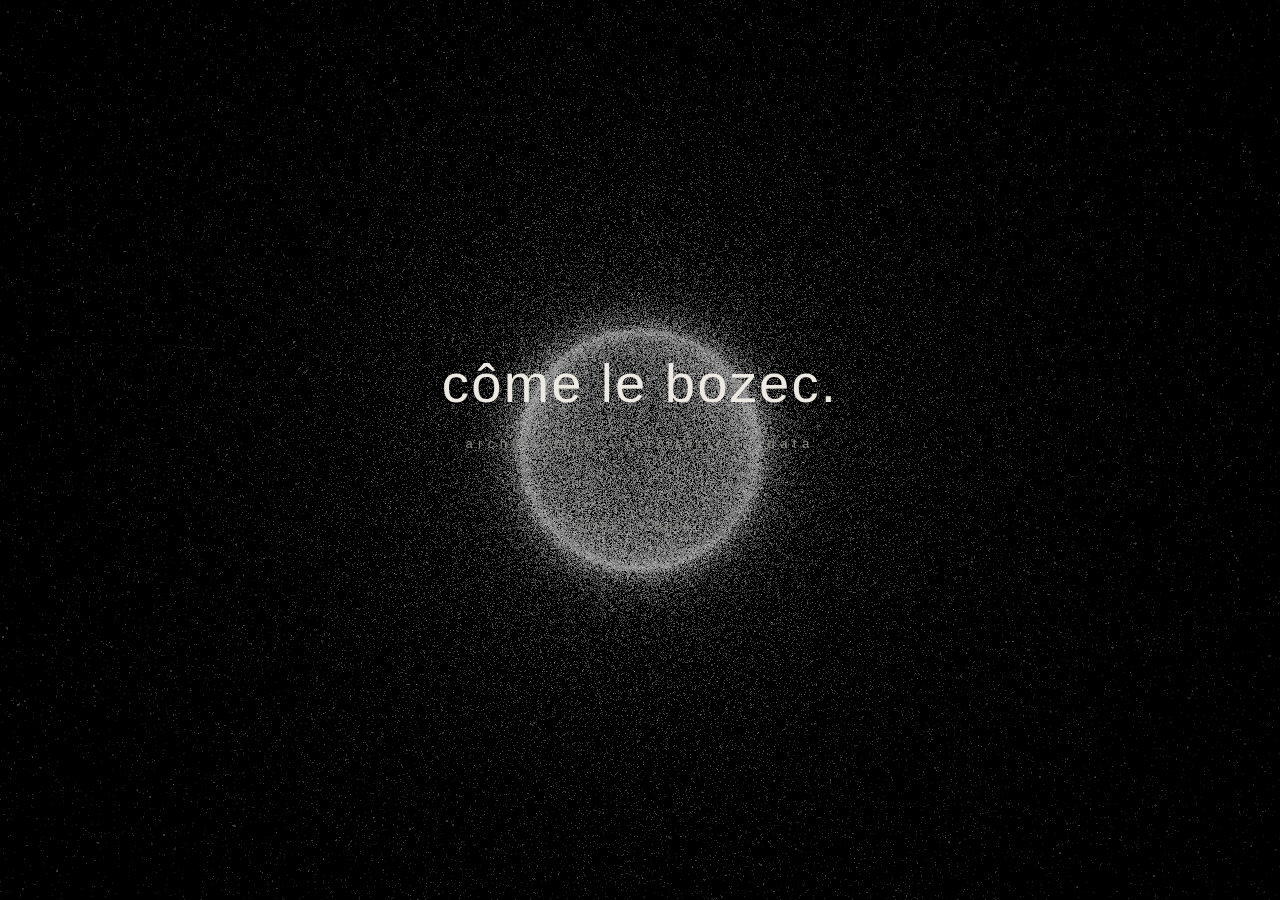
<file: index.html>
<!DOCTYPE html>
<html lang="en">
<head>
<meta charset="UTF-8">
<meta name="viewport" content="width=device-width, initial-scale=1.0">
<title>côme le bozec. — portfolio</title>
<meta name="description" content="côme le bozec — architecture portfolio. student at UCLouvain LOCI, Brussels.">
<link rel="icon" href="favicon.svg" type="image/svg+xml">
<meta property="og:type" content="website">
<meta property="og:title" content="côme le bozec. — portfolio">
<meta property="og:description" content="architecture · territories · data — portfolio of côme le bozec.">
<meta property="og:url" content="https://comelebozec.com/">
<meta property="og:image" content="https://comelebozec.com/partage.png">
<meta property="og:locale" content="en_GB">
<meta name="theme-color" content="#050505">
<script>
/* Avant le premier paint : js / entrée mémorisée pour la session / retour interne / ?seuil rejoue l'entrée.
   Le gestionnaire d'entrée est posé ici : le seuil est actif avant l'arrivée de three.js. */
(function(){
  var d = document.documentElement; d.classList.add('js');
  /* theme-color : barres sombres sur le seuil (Android Chrome, Safari iOS 15-18), claires une fois entré */
  function clair(){ var m = document.querySelector('meta[name="theme-color"]'); if (m) m.content = '#e6e7e8'; }
  try {
    if (location.search.indexOf('seuil') > -1) { sessionStorage.removeItem('entre'); }
    else if (sessionStorage.getItem('entre') === '1' || (document.referrer && document.referrer.indexOf(location.origin) === 0)) {
      d.classList.add('entered', 'direct', 'libre'); clair();
    }
    if (sessionStorage.getItem('tactile') === '1') d.classList.add('tactile');
  } catch (e) {}
  function tactile(e){ if (e.pointerType === 'touch') { d.classList.add('tactile'); try { sessionStorage.setItem('tactile', '1'); } catch (err) {} removeEventListener('pointerdown', tactile, true); } }
  addEventListener('pointerdown', tactile, { capture:true, passive:true });
  window.entrer = function(){
    if (d.classList.contains('entered')) return;
    d.classList.add('entered');
    try { sessionStorage.setItem('entre', '1'); } catch (e) {}
    dispatchEvent(new CustomEvent('entree'));
    setTimeout(clair, matchMedia('(prefers-reduced-motion:reduce)').matches ? 0 : 1200);
    setTimeout(function(){ d.classList.add('libre'); var s = document.getElementById('seuil'); if (s) { s.hidden = true; s.inert = true; } }, 1500);
  };
})();
</script>
<link rel="stylesheet" href="assets/css/site.css?v=portfolio-20260923-r4">
</head>
<body class="home">

<canvas id="galaxie" aria-hidden="true"></canvas>

<div id="seuil">
  <p class="nom-seuil">côme le bozec.</p>
  <div class="sous">architecture · territories · data</div>
  <div class="entrer" role="button" tabindex="0" aria-label="Enter the portfolio">click to enter</div>
</div>
<script>
(function(){
  var s = document.getElementById('seuil'), b = s.querySelector('.entrer');
  if (matchMedia('(hover:none)').matches) b.textContent = 'tap to enter';
  s.addEventListener('click', window.entrer);
  b.addEventListener('keydown', function(e){ if (e.key === 'Enter' || e.key === ' ') { e.preventDefault(); window.entrer(); } });
})();
</script>

<div id="page" tabindex="-1">
  <header class="entete">
    <div class="entete-inner">
      <div class="identite">
        <div class="rangee">
          <a class="lien blanc" href="./">côme le bozec.</a>
          <div class="espace cache-petit">&nbsp;</div>
        </div>
        <div class="rangee">
          <div class="espace">&nbsp;</div>
          <div class="cellule blanc">architecture</div>
          <div class="espace visible-petit">&nbsp;</div>
        </div>
        <div class="rangee">
          <a class="lien blanc" href="mailto:lebozeccome@gmail.com">lebozeccome@gmail.com</a>
          <div class="espace cache-petit">&nbsp;</div>
        </div>
      </div>
      <nav aria-label="Navigation">
        <div class="rangee">
          <div class="espace">&nbsp;</div>
          <a class="lien gris" href="projects.html">project list</a>
          <div class="espace visible-petit">&nbsp;</div>
        </div>
        <div class="rangee">
          <a class="lien gris" href="about.html">about</a>
          <div class="espace cache-petit">&nbsp;</div>
        </div>
      </nav>
    </div>
  </header>

  <h1 class="sr">côme le bozec. — architecture portfolio</h1>
  <section class="grille" id="grille" aria-label="projects"></section>
  <noscript><p class="cellule blanc">the projects need JavaScript, or can be browsed from the <a href="projects.html">project list</a>.</p></noscript>

  <section class="lightbox" id="lightbox" role="dialog" aria-modal="true" aria-label="project" aria-hidden="true">
    <div class="lightbox-inner">
      <div class="lb-barre">
        <div class="lb-titre"></div>
        <div class="lb-info"><button type="button" aria-controls="lb-panneau">information</button></div>
        <div class="lb-legende" aria-hidden="true"></div>
        <div class="lb-espace" aria-hidden="true"></div>
        <div class="lb-fermer"><button type="button" aria-label="close project">côme le bozec.</button></div>
      </div>
      <div class="diapo"></div>
      <button class="prec" type="button" aria-label="previous plate"></button>
      <button class="suiv" type="button" aria-label="next plate"></button>
      <div class="lb-panneau" id="lb-panneau" aria-hidden="true">
        <button class="lb-panneau-fermer-mobile" type="button">close</button>
        <div class="lb-panneau-inner">
          <div class="lb-panneau-tete">
            <div class="lb-panneau-libelle">project</div>
            <button class="lb-panneau-actions" type="button">close</button>
          </div>
          <div class="lb-panneau-corps">
            <dl class="lb-meta"></dl>
            <div class="lb-contenu">
              <div class="lb-description"></div>
              <div class="lb-photographie"></div>
            </div>
          </div>
        </div>
      </div>
      <p class="sr lb-annonce" aria-live="polite"></p>
    </div>
  </section>
</div>

<script src="projets/projets.js?v=poetry-title-20261008-r1"></script>
<script src="assets/js/site.js?v=portfolio-20260923-r4"></script>
<script>
/* three.js et la nébuleuse ne sont chargés qu'au premier passage */
if (!document.documentElement.classList.contains('direct')) {
  var s = document.createElement('script'); s.src = 'three.min.js';
  s.onload = function(){
    if (document.documentElement.classList.contains('entered')) { var c = document.getElementById('galaxie'); if (c) c.remove(); return; }
    var g = document.createElement('script'); g.src = 'assets/js/galaxie.js'; document.body.appendChild(g);
  };
  document.body.appendChild(s);
}
</script>
</body>
</html>
</file>
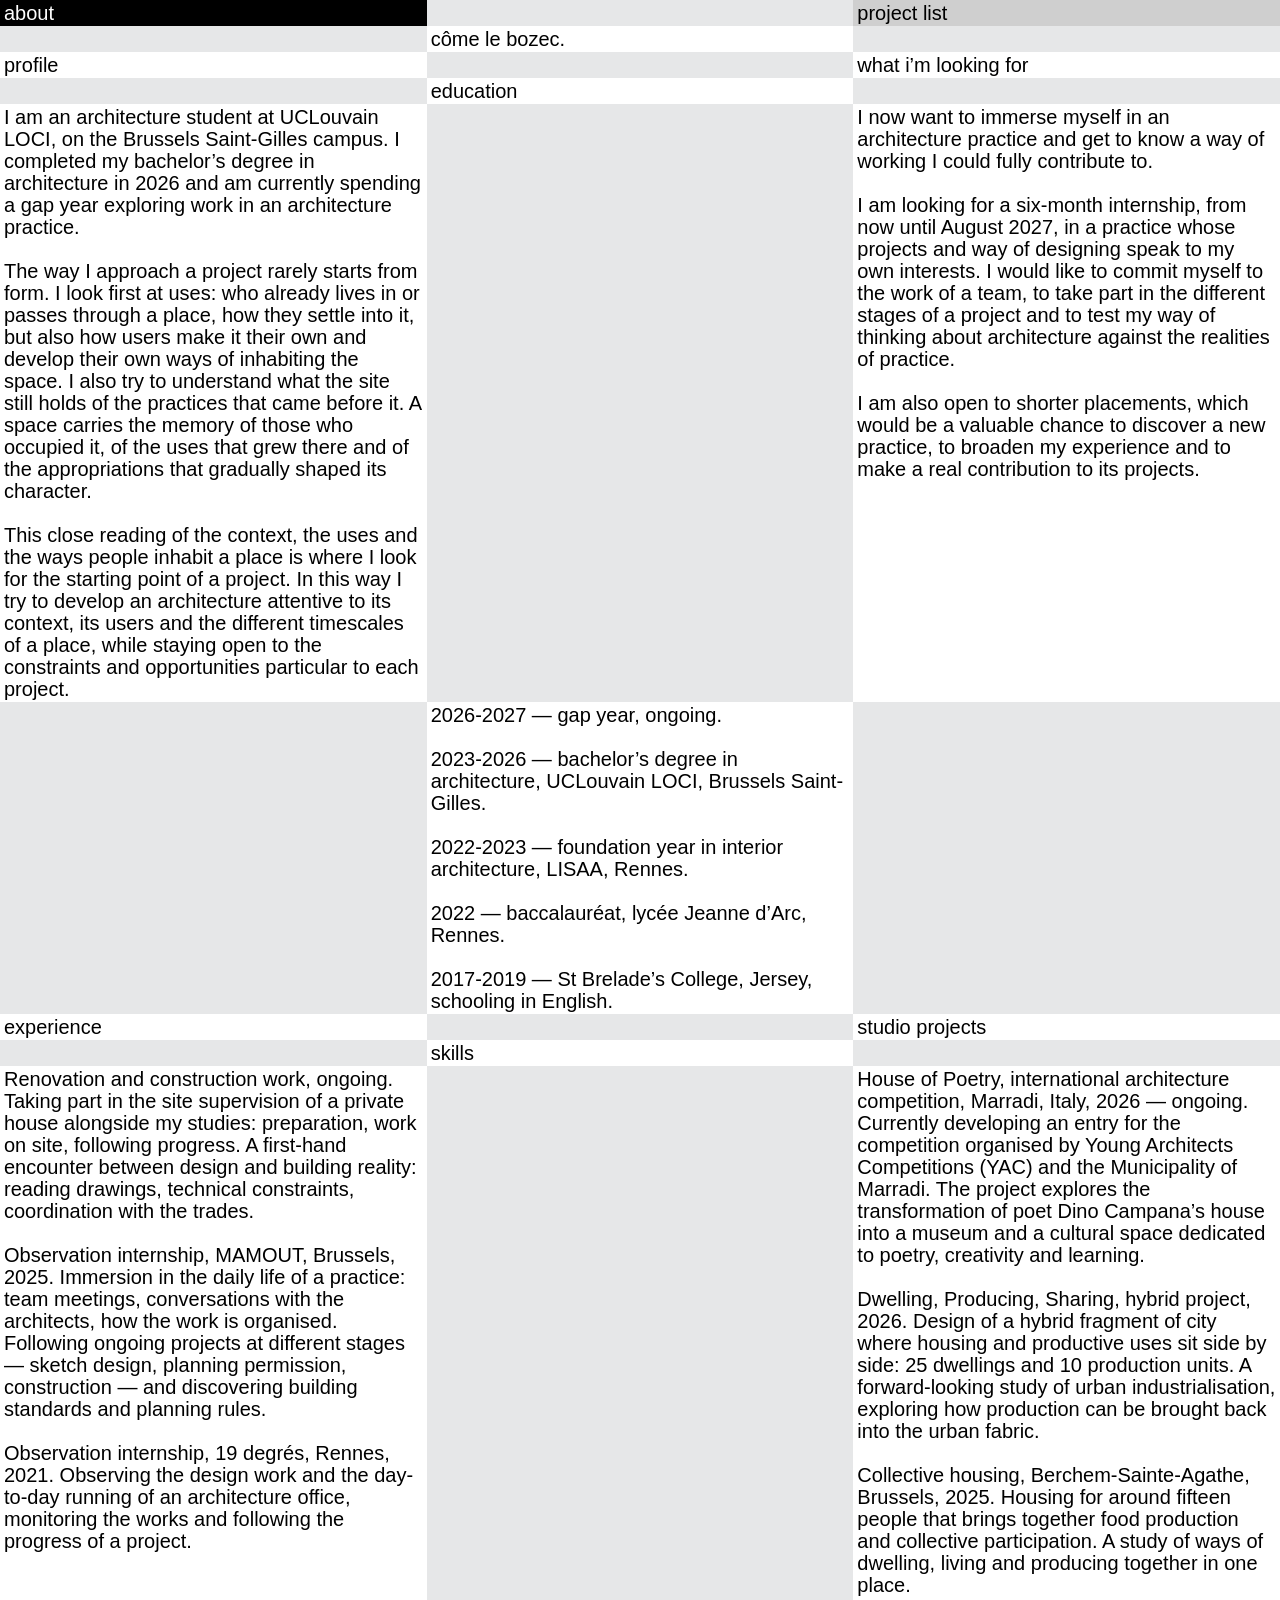
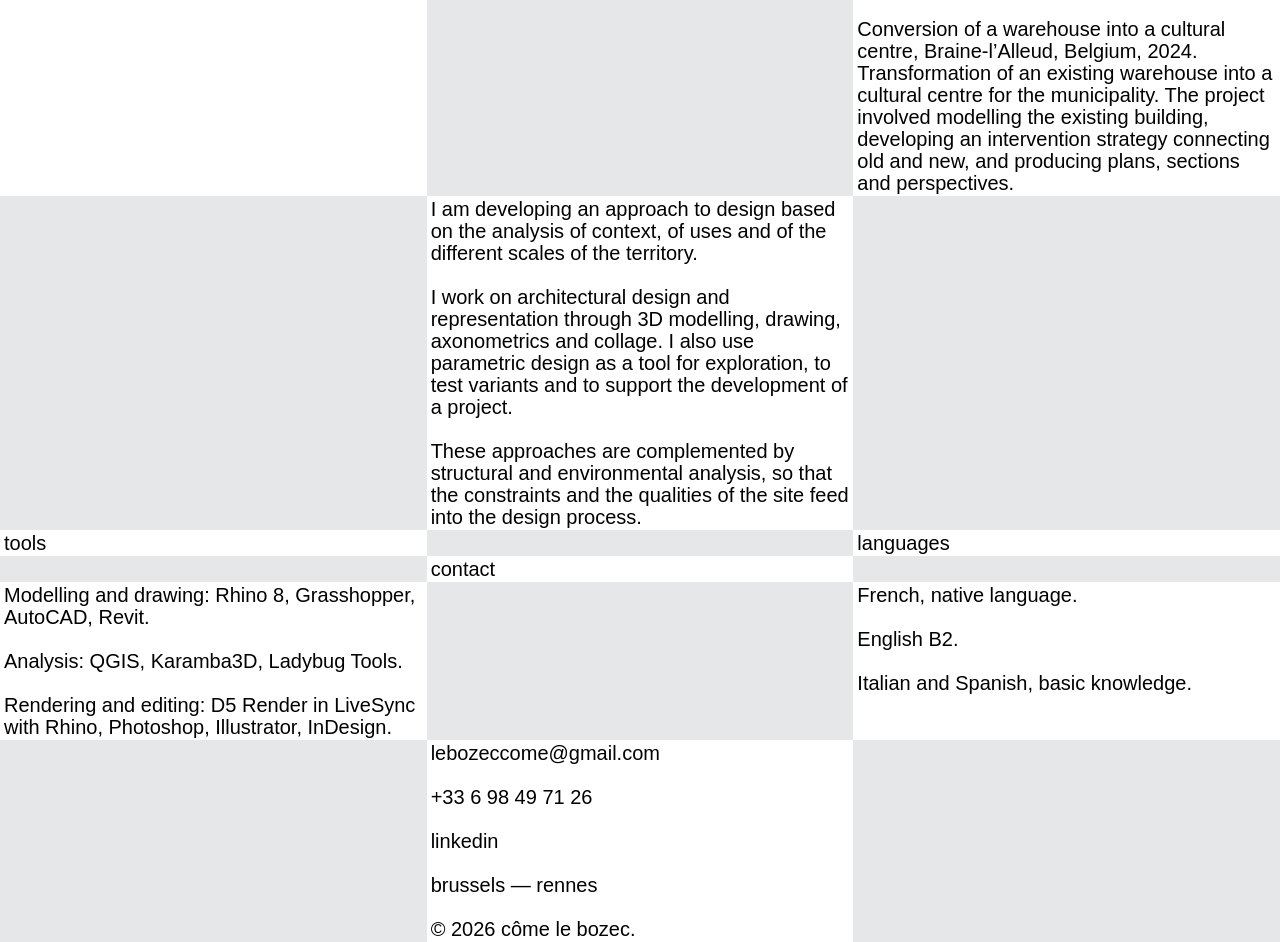
<file: a-propos.html>
<!DOCTYPE html>
<html lang="en">
<head>
<meta charset="UTF-8">
<meta name="viewport" content="width=device-width, initial-scale=1.0">
<title>about — côme le bozec.</title>
<link rel="canonical" href="https://comelebozec.com/about.html">
<meta name="robots" content="noindex">
<meta http-equiv="refresh" content="0; url=about.html">
<script>location.replace('about.html' + location.hash);</script>
</head>
<body style="background:#e6e7e8;font:20px/22px 'Helvetica Neue',Helvetica,Arial,sans-serif;margin:0;padding:2px 4px">
<p>This page has moved to <a href="about.html">about.html</a>.</p>
</body>
</html>
</file>
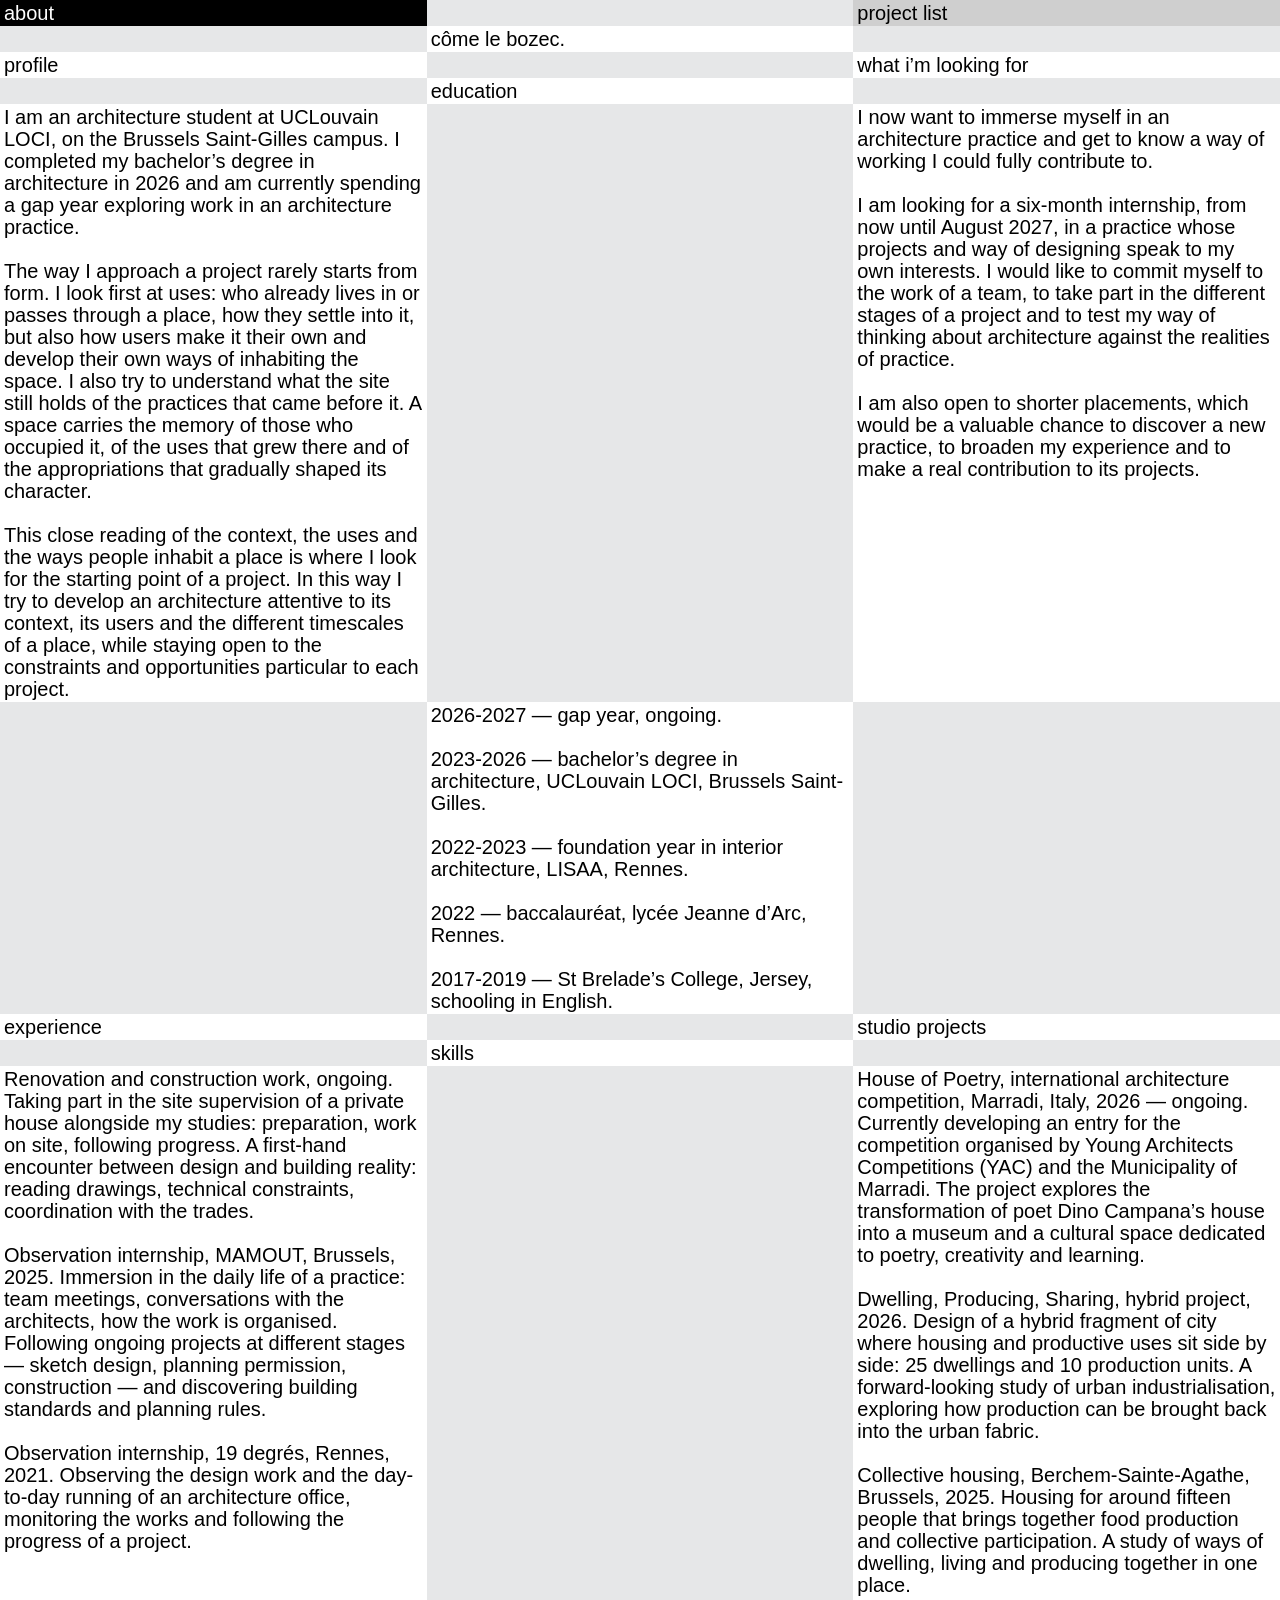
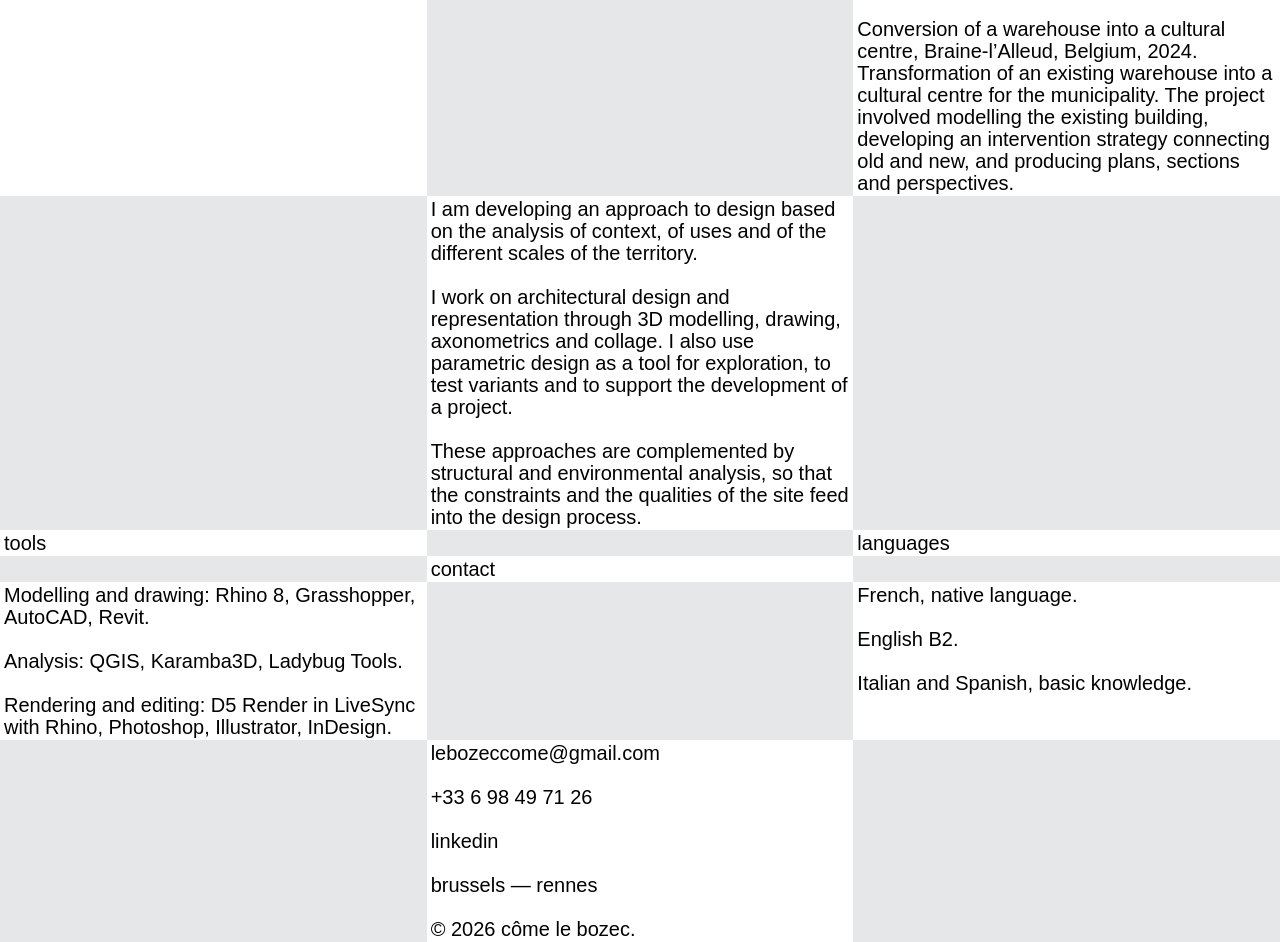
<file: about.html>
<!DOCTYPE html>
<html lang="en">
<head>
<meta charset="UTF-8">
<meta name="viewport" content="width=device-width, initial-scale=1.0">
<meta name="theme-color" content="#e6e7e8">
<title>about — côme le bozec.</title>
<meta name="description" content="about — côme le bozec, architecture student at UCLouvain LOCI: internship sought, education, experience, projects, skills and contact.">
<link rel="icon" href="favicon.svg" type="image/svg+xml">
<script>
(function(){
  var d = document.documentElement; d.classList.add('js', 'entered', 'direct', 'libre');
  try { sessionStorage.setItem('entre', '1'); if (sessionStorage.getItem('tactile') === '1') d.classList.add('tactile'); } catch (e) {}
  function tactile(e){ if (e.pointerType === 'touch') { d.classList.add('tactile'); try { sessionStorage.setItem('tactile', '1'); } catch (err) {} removeEventListener('pointerdown', tactile, true); } }
  addEventListener('pointerdown', tactile, { capture:true, passive:true });
})();
</script>
<link rel="stylesheet" href="assets/css/site.css?v=portfolio-20260923-r4">
</head>
<body class="page-normale page-apropos">

<div id="page" tabindex="-1">
  <header class="entete">
    <div class="entete-inner">
      <nav aria-label="Navigation">
        <div class="rangee3">
          <a class="lien gris actif" href="about.html" aria-current="page">about</a>
          <div class="espace">&nbsp;</div>
          <a class="lien gris" href="projects.html">project list</a>
        </div>
        <div class="rangee3">
          <div class="espace">&nbsp;</div>
          <a class="lien blanc" href="./">côme le bozec.</a>
          <div class="espace">&nbsp;</div>
        </div>
      </nav>
    </div>
  </header>

  <h1 class="sr">about</h1>
  <section class="page">
    <div class="page-rangee">
      <div class="page-titre blanc titre-cache-petit">profile</div>
      <div class="page-espace titre-cache-petit">&nbsp;</div>
      <div class="page-titre blanc titre-cache-petit">what i’m looking for</div>
    </div>
    <div class="page-rangee">
      <div class="page-espace titre-cache-petit">&nbsp;</div>
      <div class="page-titre blanc titre-cache-petit">education</div>
      <div class="page-espace titre-cache-petit">&nbsp;</div>
    </div>
    <div class="page-rangee">
      <div class="blanc">
        <div class="page-titre-petit-espace"></div>
        <div class="page-titre-petit">profile</div>
        <div class="page-titre-petit-espace"></div>
        <div class="page-contenu">
          <p>I am an architecture student at UCLouvain LOCI, on the Brussels Saint-Gilles campus. I completed my bachelor’s degree in architecture in 2026 and am currently spending a gap year exploring work in an architecture practice.</p>
          <p>The way I approach a project rarely starts from form. I look first at uses: who already lives in or passes through a place, how they settle into it, but also how users make it their own and develop their own ways of inhabiting the space. I also try to understand what the site still holds of the practices that came before it. A space carries the memory of those who occupied it, of the uses that grew there and of the appropriations that gradually shaped its character.</p>
          <p>This close reading of the context, the uses and the ways people inhabit a place is where I look for the starting point of a project. In this way I try to develop an architecture attentive to its context, its users and the different timescales of a place, while staying open to the constraints and opportunities particular to each project.</p>
        </div>
      </div>
      <div class="page-espace titre-cache-petit">&nbsp;</div>
      <div class="blanc">
        <div class="page-titre-petit-espace"></div>
        <div class="page-titre-petit">what i’m looking for</div>
        <div class="page-titre-petit-espace"></div>
        <div class="page-contenu">
          <p>I now want to immerse myself in an architecture practice and get to know a way of working I could fully contribute to.</p>
          <p>I am looking for a six-month internship, from now until August 2027, in a practice whose projects and way of designing speak to my own interests. I would like to commit myself to the work of a team, to take part in the different stages of a project and to test my way of thinking about architecture against the realities of practice.</p>
          <p>I am also open to shorter placements, which would be a valuable chance to discover a new practice, to broaden my experience and to make a real contribution to its projects.</p>
        </div>
      </div>
    </div>
    <div class="page-rangee">
      <div class="page-espace titre-cache-petit">&nbsp;</div>
      <div class="blanc">
        <div class="page-titre-petit-espace"></div>
        <div class="page-titre-petit">education</div>
        <div class="page-titre-petit-espace"></div>
        <div class="page-contenu">
          <p>2026-2027 — gap year, ongoing.</p>
          <p>2023-2026 — bachelor’s degree in architecture, UCLouvain LOCI, Brussels Saint-Gilles.</p>
          <p>2022-2023 — foundation year in interior architecture, LISAA, Rennes.</p>
          <p>2022 — baccalauréat, lycée Jeanne d’Arc, Rennes.</p>
          <p>2017-2019 — St Brelade’s College, Jersey, schooling in English.</p>
        </div>
      </div>
      <div class="page-espace titre-cache-petit">&nbsp;</div>
    </div>
    <div class="page-rangee">
      <div class="page-titre blanc titre-cache-petit">experience</div>
      <div class="page-espace titre-cache-petit">&nbsp;</div>
      <div class="page-titre blanc titre-cache-petit">studio projects</div>
    </div>
    <div class="page-rangee">
      <div class="page-espace titre-cache-petit">&nbsp;</div>
      <div class="page-titre blanc titre-cache-petit">skills</div>
      <div class="page-espace titre-cache-petit">&nbsp;</div>
    </div>
    <div class="page-rangee">
      <div class="blanc">
        <div class="page-titre-petit-espace"></div>
        <div class="page-titre-petit">experience</div>
        <div class="page-titre-petit-espace"></div>
        <div class="page-contenu">
          <p>Renovation and construction work, ongoing. Taking part in the site supervision of a private house alongside my studies: preparation, work on site, following progress. A first-hand encounter between design and building reality: reading drawings, technical constraints, coordination with the trades.</p>
          <p>Observation internship, MAMOUT, Brussels, 2025. Immersion in the daily life of a practice: team meetings, conversations with the architects, how the work is organised. Following ongoing projects at different stages — sketch design, planning permission, construction — and discovering building standards and planning rules.</p>
          <p>Observation internship, 19 degrés, Rennes, 2021. Observing the design work and the day-to-day running of an architecture office, monitoring the works and following the progress of a project.</p>
        </div>
      </div>
      <div class="page-espace titre-cache-petit">&nbsp;</div>
      <div class="blanc">
        <div class="page-titre-petit-espace"></div>
        <div class="page-titre-petit">studio projects</div>
        <div class="page-titre-petit-espace"></div>
        <div class="page-contenu">
          <p>House of Poetry, international architecture competition, Marradi, Italy, 2026 — ongoing. Currently developing an entry for the competition organised by Young Architects Competitions (YAC) and the Municipality of Marradi. The project explores the transformation of poet Dino Campana’s house into a museum and a cultural space dedicated to poetry, creativity and learning.</p>
          <p>Dwelling, Producing, Sharing, hybrid project, 2026. Design of a hybrid fragment of city where housing and productive uses sit side by side: 25 dwellings and 10 production units. A forward-looking study of urban industrialisation, exploring how production can be brought back into the urban fabric.</p>
          <p>Collective housing, Berchem-Sainte-Agathe, Brussels, 2025. Housing for around fifteen people that brings together food production and collective participation. A study of ways of dwelling, living and producing together in one place.</p>
          <p>Conversion of a warehouse into a cultural centre, Braine-l’Alleud, Belgium, 2024. Transformation of an existing warehouse into a cultural centre for the municipality. The project involved modelling the existing building, developing an intervention strategy connecting old and new, and producing plans, sections and perspectives.</p>
        </div>
      </div>
    </div>
    <div class="page-rangee">
      <div class="page-espace titre-cache-petit">&nbsp;</div>
      <div class="blanc">
        <div class="page-titre-petit-espace"></div>
        <div class="page-titre-petit">skills</div>
        <div class="page-titre-petit-espace"></div>
        <div class="page-contenu">
          <p>I am developing an approach to design based on the analysis of context, of uses and of the different scales of the territory.</p>
          <p>I work on architectural design and representation through 3D modelling, drawing, axonometrics and collage. I also use parametric design as a tool for exploration, to test variants and to support the development of a project.</p>
          <p>These approaches are complemented by structural and environmental analysis, so that the constraints and the qualities of the site feed into the design process.</p>
        </div>
      </div>
      <div class="page-espace titre-cache-petit">&nbsp;</div>
    </div>
    <div class="page-rangee">
      <div class="page-titre blanc titre-cache-petit">tools</div>
      <div class="page-espace titre-cache-petit">&nbsp;</div>
      <div class="page-titre blanc titre-cache-petit">languages</div>
    </div>
    <div class="page-rangee">
      <div class="page-espace titre-cache-petit">&nbsp;</div>
      <div class="page-titre blanc titre-cache-petit">contact</div>
      <div class="page-espace titre-cache-petit">&nbsp;</div>
    </div>
    <div class="page-rangee">
      <div class="blanc">
        <div class="page-titre-petit-espace"></div>
        <div class="page-titre-petit">tools</div>
        <div class="page-titre-petit-espace"></div>
        <div class="page-contenu">
          <p>Modelling and drawing: Rhino 8, Grasshopper, AutoCAD, Revit.</p>
          <p>Analysis: QGIS, Karamba3D, Ladybug Tools.</p>
          <p>Rendering and editing: D5 Render in LiveSync with Rhino, Photoshop, Illustrator, InDesign.</p>
        </div>
      </div>
      <div class="page-espace titre-cache-petit">&nbsp;</div>
      <div class="blanc">
        <div class="page-titre-petit-espace"></div>
        <div class="page-titre-petit">languages</div>
        <div class="page-titre-petit-espace"></div>
        <div class="page-contenu">
          <p>French, native language.</p>
          <p>English B2.</p>
          <p>Italian and Spanish, basic knowledge.</p>
        </div>
      </div>
    </div>
    <div class="page-rangee">
      <div class="page-espace titre-cache-petit">&nbsp;</div>
      <div class="blanc" id="contact">
        <div class="page-titre-petit-espace"></div>
        <div class="page-titre-petit">contact</div>
        <div class="page-titre-petit-espace"></div>
        <div class="page-contenu">
          <p><a href="mailto:lebozeccome@gmail.com">lebozeccome@gmail.com</a></p>
          <p><a href="tel:+33698497126">+33&nbsp;6&nbsp;98&nbsp;49&nbsp;71&nbsp;26</a></p>
          <p><a href="https://www.linkedin.com/in/c%C3%B4me-le-bozec-104109254/">linkedin</a></p>
          <p>brussels — rennes</p>
          <p>© 2026 côme le bozec.</p>
        </div>
      </div>
      <div class="page-espace titre-cache-petit">&nbsp;</div>
    </div>
  </section>
</div>

<script src="assets/js/site.js?v=portfolio-20260923-r4"></script>
</body>
</html>
</file>
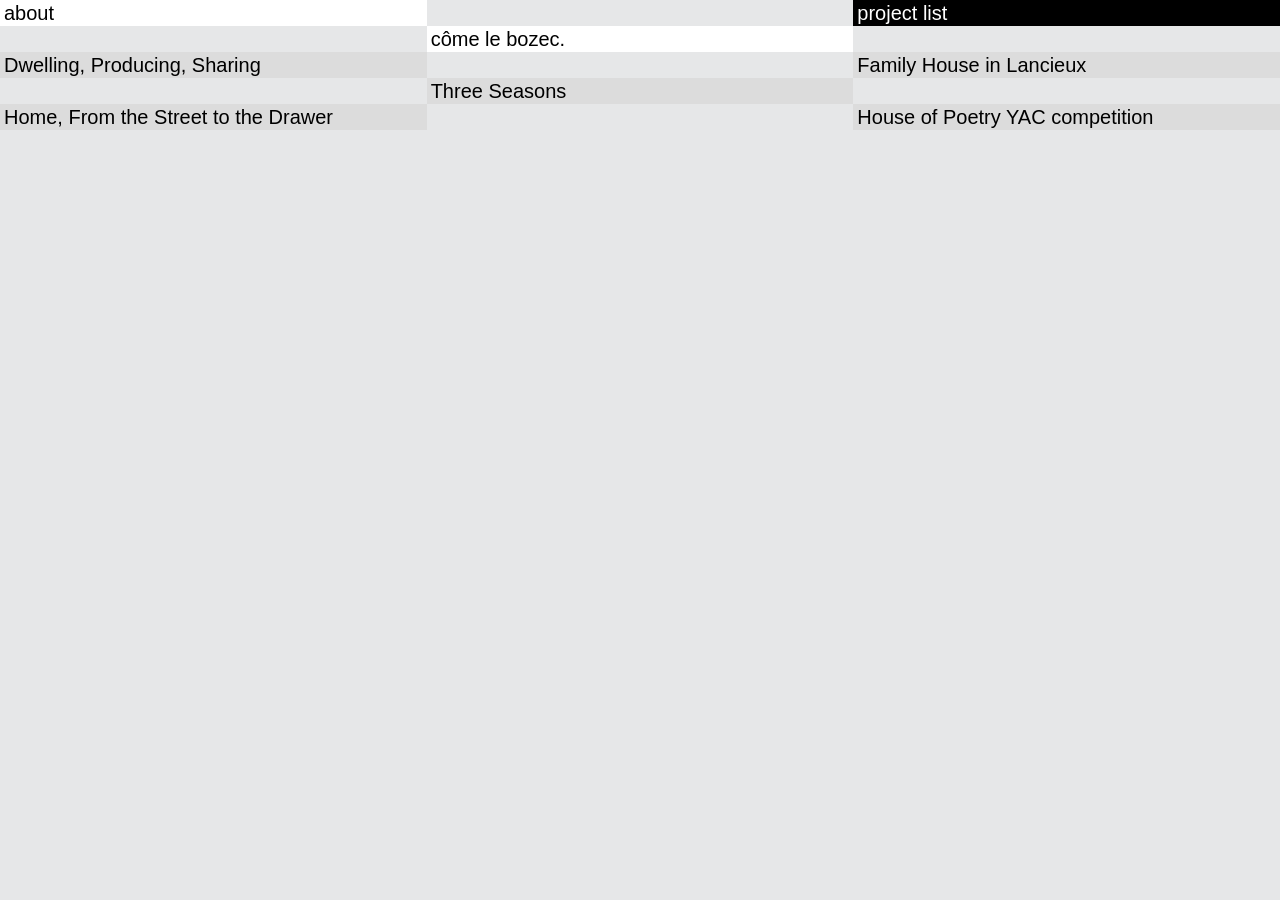
<file: projects.html>
<!DOCTYPE html>
<html lang="en">
<head>
<meta charset="UTF-8">
<meta name="viewport" content="width=device-width, initial-scale=1.0">
<meta name="theme-color" content="#e6e7e8">
<title>project list — côme le bozec.</title>
<meta name="description" content="project list — côme le bozec, architecture portfolio.">
<link rel="icon" href="favicon.svg" type="image/svg+xml">
<script>
(function(){
  var d = document.documentElement; d.classList.add('js', 'entered', 'direct', 'libre');
  try { sessionStorage.setItem('entre', '1'); if (sessionStorage.getItem('tactile') === '1') d.classList.add('tactile'); } catch (e) {}
  function tactile(e){ if (e.pointerType === 'touch') { d.classList.add('tactile'); try { sessionStorage.setItem('tactile', '1'); } catch (err) {} removeEventListener('pointerdown', tactile, true); } }
  addEventListener('pointerdown', tactile, { capture:true, passive:true });
})();
</script>
<link rel="stylesheet" href="assets/css/site.css?v=portfolio-20260923-r4">
</head>
<body class="page-normale page-liste">

<div id="page" tabindex="-1">
  <header class="entete">
    <div class="entete-inner">
      <nav aria-label="Navigation">
        <div class="rangee3">
          <a class="lien gris" href="about.html">about</a>
          <div class="espace">&nbsp;</div>
          <a class="lien gris actif" href="projects.html" aria-current="page">project list</a>
        </div>
        <div class="rangee3">
          <div class="espace">&nbsp;</div>
          <a class="lien blanc" href="./">côme le bozec.</a>
          <div class="espace">&nbsp;</div>
        </div>
      </nav>
    </div>
  </header>

  <h1 class="sr">project list</h1>
  <section class="liste" id="liste" aria-label="project list"></section>

  <section class="lightbox" id="lightbox" role="dialog" aria-modal="true" aria-label="project" aria-hidden="true">
    <div class="lightbox-inner">
      <div class="lb-barre">
        <div class="lb-titre"></div>
        <div class="lb-info"><button type="button" aria-controls="lb-panneau">information</button></div>
        <div class="lb-legende" aria-hidden="true"></div>
        <div class="lb-espace" aria-hidden="true"></div>
        <div class="lb-fermer"><button type="button" aria-label="close project">côme le bozec.</button></div>
      </div>
      <div class="diapo"></div>
      <button class="prec" type="button" aria-label="previous plate"></button>
      <button class="suiv" type="button" aria-label="next plate"></button>
      <div class="lb-panneau" id="lb-panneau" aria-hidden="true">
        <button class="lb-panneau-fermer-mobile" type="button">close</button>
        <div class="lb-panneau-inner">
          <div class="lb-panneau-tete">
            <div class="lb-panneau-libelle">project</div>
            <button class="lb-panneau-actions" type="button">close</button>
          </div>
          <div class="lb-panneau-corps">
            <dl class="lb-meta"></dl>
            <div class="lb-contenu">
              <div class="lb-description"></div>
              <div class="lb-photographie"></div>
            </div>
          </div>
        </div>
      </div>
      <p class="sr lb-annonce" aria-live="polite"></p>
    </div>
  </section>
</div>

<script src="projets/projets.js?v=poetry-title-20261008-r1"></script>
<script src="assets/js/site.js?v=portfolio-20260923-r4"></script>
</body>
</html>
</file>
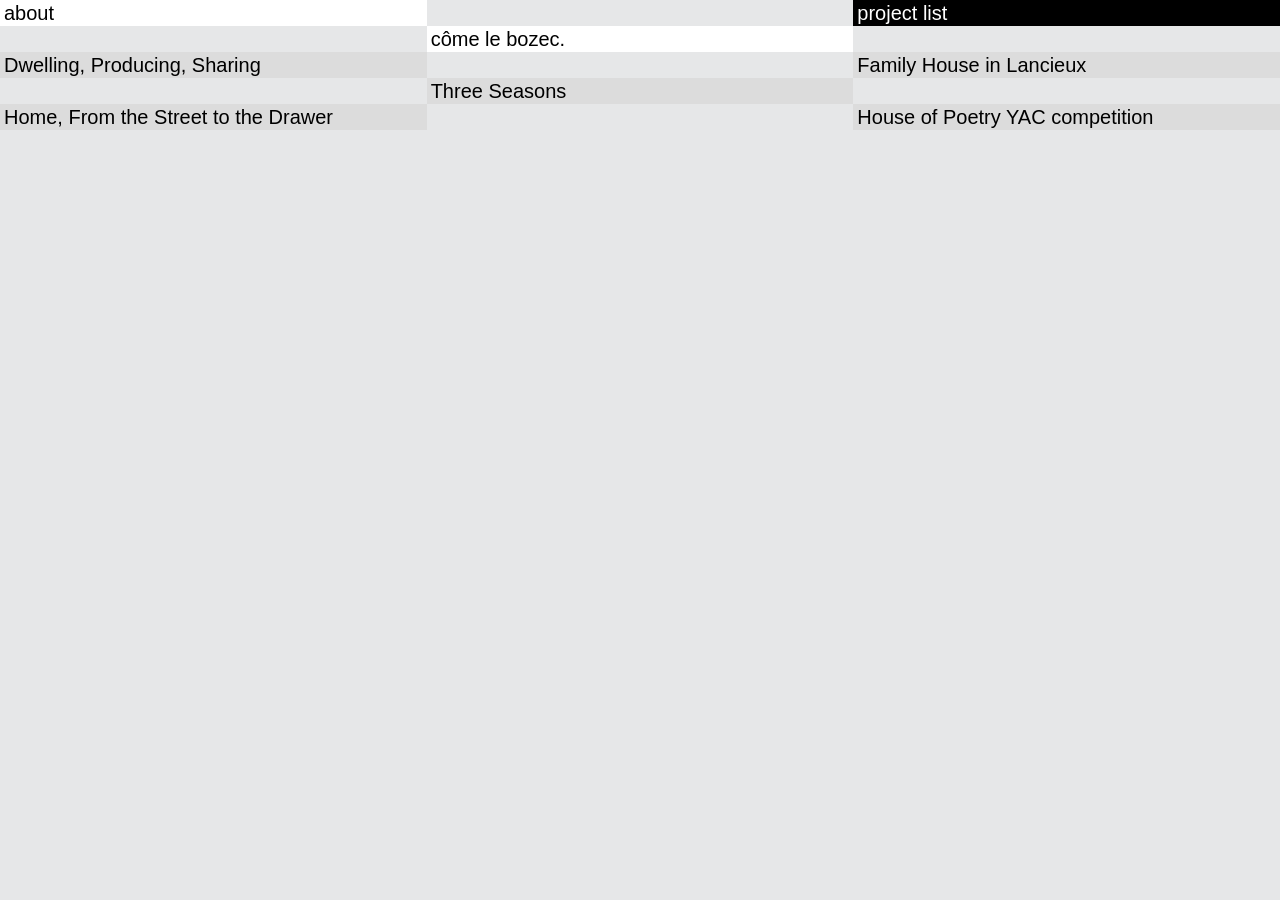
<file: projets.html>
<!DOCTYPE html>
<html lang="en">
<head>
<meta charset="UTF-8">
<meta name="viewport" content="width=device-width, initial-scale=1.0">
<title>project list — côme le bozec.</title>
<link rel="canonical" href="https://comelebozec.com/projects.html">
<meta name="robots" content="noindex">
<meta http-equiv="refresh" content="0; url=projects.html">
<script>location.replace('projects.html' + location.hash);</script>
</head>
<body style="background:#e6e7e8;font:20px/22px 'Helvetica Neue',Helvetica,Arial,sans-serif;margin:0;padding:2px 4px">
<p>This page has moved to <a href="projects.html">projects.html</a>.</p>
</body>
</html>
</file>
<file: assets/css/site.css>
/* comelebozec.com — architecture visuelle reprise du site de référence, cotes exactes :
   corps 20/22 px, cellule 2px 4px (rangée de 26 px), en-tête 130 px (5 rangées) sur l'accueil et 52 px ailleurs,
   grille d'accueil en deux colonnes 50/50 (image | titre 96/83 px révélé au survol), flou 30 px au repos,
   lightbox en trois cellules (titre | information | nom), liste en trois colonnes, page à trois colonnes.
   Points de rupture : 970 px et 680 px. Palette : fond #e6e7e8, cellule #fff, cellule grise #dcdcdc, actif #000. */

html{font-family:'Helvetica Neue',Helvetica,Arial,sans-serif;color:#000;background:#e6e7e8;-webkit-text-size-adjust:100%;box-sizing:border-box}
*,*::before,*::after{box-sizing:inherit;margin:0;padding:0}
body{background:#e6e7e8;font-size:20px;line-height:22px;font-weight:400;-webkit-font-smoothing:antialiased;text-rendering:optimizeLegibility}
h1,h2,h3,p{font-size:20px;line-height:22px;font-weight:400}
a{color:#000;text-decoration:none}
img{display:block;max-width:100%;height:auto}
button{font:inherit;color:inherit;background:none;border:0;cursor:pointer}
ul{list-style:none}
.sr{position:absolute;width:1px;height:1px;overflow:hidden;clip:rect(0 0 0 0);white-space:nowrap}
[id]{scroll-margin-top:52px}
a:focus-visible,button:focus-visible,[tabindex]:focus-visible{outline:2px solid #000;outline-offset:-2px}

/* ---- cellules ---- */
.cellule,.espace{display:block;width:100%;padding:2px 4px;min-height:26px}
.blanc{background:#fff}
.gris{background:#dcdcdc}
.lien{display:block;width:100%;padding:2px 4px;transition:background 250ms ease-in-out,color 250ms ease-in-out}
.lien:hover,.lien.actif{color:#fff;background:#000}

/* ==================================================================
   SEUIL — page de garde galaxie (identité conservée)
   ================================================================== */
html.js:not(.libre) body{overflow:hidden}
/* avant l'entrée, le document porte la couleur de la galaxie. D'après les retours d'expérience sur Safari iOS 26
   (1ar.io, nasedk.in, jahir.dev, forums Apple), la teinte des zones hors fenêtre (barre d'état en haut, barre d'adresse
   et indicateur d'accueil en bas) est prise sur la page — élément fixed collé au bord, sinon fond de body (ou de html
   selon les sources) — et theme-color n'y a plus d'effet observé ; les deux fonds sont posés par prudence.
   Le fond revient au clair en 1 200 ms, avec la galaxie. */
html.js:not(.entered),html.js:not(.entered) body{background:#050505}
html.js,html.js body{transition:background-color 1200ms ease}
#galaxie{position:fixed;inset:0;z-index:0;width:100%;height:100%;display:block;background:#050505}
html.direct #galaxie,html:not(.js) #galaxie{display:none}
#seuil{position:fixed;inset:0;z-index:3000;display:flex;flex-direction:column;align-items:center;justify-content:center;
  gap:1.1rem;cursor:pointer;text-align:center;padding:0 1.5rem;color:#ECE9E2;background:transparent;font-family:'Helvetica Neue',Helvetica,Arial,sans-serif}
#seuil .nom-seuil{font-size:clamp(2rem,5vw,3.4rem);letter-spacing:.04em;line-height:1.1;text-transform:lowercase}
#seuil .sous{font-size:13px;line-height:24px;letter-spacing:.42em;color:#8f8d86;text-transform:lowercase}
#seuil .entrer{margin-top:2.2rem;font-size:13px;line-height:24px;letter-spacing:.28em;color:#8f8d86;text-transform:lowercase;
  padding:.5em .8em;animation:pulse 2.6s ease-in-out infinite}
@keyframes pulse{0%,100%{opacity:.35}50%{opacity:.95}}
html.entered #seuil{pointer-events:none;opacity:0;transition:opacity 420ms ease-in-out}
html.direct #seuil,html:not(.js) #seuil,#seuil[hidden]{display:none}
html.entered #galaxie{opacity:0;transition:opacity 1200ms ease}
html.libre #galaxie{display:none} /* filet si three.js n'a pas chargé : un élément fixe à opacité 0 est encore échantillonné */

/* la page n'existe pas avant l'entrée ; elle apparaît en fondu, à 300 ms, en 600 ms */
#page{display:none;position:relative;z-index:1}
html.entered #page,html:not(.js) #page{display:block}
@keyframes apparait{from{opacity:0}to{opacity:1}}
html.entered:not(.direct) #page{animation:apparait 600ms ease-in-out 300ms both}

/* ==================================================================
   EN-TÊTE — 130 px (5 rangées de 26 px) sur l'accueil, 52 px (2 rangées) sur les autres pages
   ================================================================== */
.entete{position:relative;z-index:2000;height:130px}
.page-normale .entete{height:52px}
.entete-inner{position:fixed;top:0;left:0;right:0;z-index:2000;height:130px;overflow:hidden;transition:top .5s ease-in-out;will-change:top}
.page-normale .entete-inner{height:52px}
.home .entete.ferme .entete-inner{top:-80px}
.rangee{display:grid;grid-template-columns:1fr 1fr}
.rangee3{display:grid;grid-template-columns:1fr 1fr 1fr}
.rangee > *,.rangee3 > *{min-width:0;overflow-x:hidden}
.identite{display:none}
.home .identite{display:block}
/* sur la liste, les cellules grises de l'en-tête passent au blanc ; sur la page À propos, à #cfcfcf */
.page-liste .entete .gris{background:#fff}
.page-apropos .entete .gris{background:#cfcfcf}
.entete .lien.actif,.page-liste .entete .lien.actif,.page-apropos .entete .lien.actif{color:#fff;background:#000}

/* ==================================================================
   GRILLE D'ACCUEIL — une ligne = image (50 %) + titre (50 %), en quinconce
   ================================================================== */
.grille{position:relative}
.ligne{display:grid;grid-template-columns:1fr 1fr;cursor:pointer}
.ligne.droite .cellule-img{order:2}
.ligne.droite .cellule-titre{order:1}
.cellule-img{position:relative;min-width:0;overflow:hidden}
.cellule-img figure{position:relative}
.img-cadre{position:relative;width:100%;overflow:hidden;aspect-ratio:var(--ar,16/9);background:#e6e7e8}
.img-cadre img{position:absolute;top:0;left:0;width:100%;height:100%;object-fit:cover;opacity:0;transition:opacity 500ms ease-in-out}
.img-cadre img.ok{opacity:1}
/* dessins sans fond : le blanc de l'image prend la couleur du fond, seuls les traits restent (photos exclues).
   La fusion se fait avec le fond du conteneur le plus proche : .img-cadre et .vue portent donc le gris du site,
   car .diapo (z-index) et #page (z-index) isolent leurs descendants de l'arrière-plan de la page. */
img.dessin{mix-blend-mode:multiply}
.indicateur{position:absolute;top:50%;left:50%;width:16px;height:16px;margin:-8px 0 0 -8px;border:1px solid #000;border-radius:50%;
  border-right-color:transparent;animation:tourne 1s linear infinite;opacity:.4}
.img-cadre img.ok ~ .indicateur,.img-cadre img.ok + .indicateur{display:none}
@keyframes tourne{to{transform:rotate(360deg)}}
figcaption{position:relative;z-index:1;background:#fff}
.legende{padding:2px 4px}
.cellule-titre{display:flex;align-items:center;justify-content:center;min-width:0;padding:0 4px;text-align:center}
.titre-grand{width:100%;opacity:0;transition:opacity 250ms ease-in-out;will-change:opacity}
.titre-grand h1{font-size:96px;line-height:83px}
.titre-petit{position:absolute;top:50%;left:0;z-index:1;display:none;width:100%;padding:0 4px;text-align:center;transform:translateY(-50%)}
.titre-petit h1{font-size:42px;line-height:32px}

/* le flou est strictement un effet de pointeur fin : au repos l'image est floue à 30 px et agrandie à 110 % ;
   au survol de la LIGNE entière (image et colonne vide), elle se pose et le titre se matérialise dans la colonne vide */
@media (hover:hover) and (pointer:fine){
  html:not(.tactile) .grille .img-cadre img{top:-5%;left:-5%;width:110%;height:110%;filter:blur(30px);
    transition:filter 250ms ease-in-out,opacity 500ms ease-in-out;transform:translateZ(0);will-change:filter;backface-visibility:hidden}
  html:not(.tactile) .ligne:hover .img-cadre img{top:0;left:0;width:100%;height:100%;filter:blur(0)}
  html:not(.tactile) .ligne:hover .titre-grand,html:not(.tactile) .ligne:focus-within .titre-grand{opacity:1}
  html:not(.tactile) .ligne:focus-within .img-cadre img{top:0;left:0;width:100%;height:100%;filter:blur(0)}
}
.ligne:focus-visible{outline:2px solid #000;outline-offset:-2px}
/* projet en cours : la cellule reste floue, au survol comme au toucher, et ne s'ouvre pas */
.ligne.en-cours{cursor:default}
.grille .ligne.en-cours .img-cadre img,html:not(.tactile) .ligne.en-cours:hover .img-cadre img{top:-5%;left:-5%;width:110%;height:110%;filter:blur(30px)}
.liste-titre.en-cours{cursor:default}
.liste-titre.en-cours:hover{color:#000;background:#dcdcdc}

/* ==================================================================
   LIGHTBOX — plan superposé : barre de cellules (titre | information | nom = sortie), diaporama, panneau d'information
   ================================================================== */
.lightbox{--barre:52px;position:fixed;top:0;left:0;z-index:10000;display:none;width:100%;height:100%;overflow:clip;background:#e6e7e8;
  opacity:0;transition:opacity 350ms ease-in-out;will-change:opacity}
.lightbox.active{display:block}
.lightbox.visible{opacity:1}
html.lightbox-ouverte{overflow:hidden}
html.lightbox-ouverte body{overflow:hidden}
.lightbox-inner{position:relative;width:100%;height:100%}
.lb-barre{position:absolute;top:0;left:0;right:0;z-index:35;display:grid;grid-template-columns:1fr 1fr 1fr;grid-template-rows:26px auto;min-height:52px;pointer-events:none}
.lb-titre{grid-column:1;grid-row:1;background:#fff;overflow:hidden;text-overflow:ellipsis;white-space:nowrap;padding:2px 4px;pointer-events:auto}
.lb-legende{grid-column:1;grid-row:2;padding:2px 4px;white-space:normal;pointer-events:none}
.lb-legende:empty{display:none}
.lb-espace{display:none;pointer-events:none}
.lb-info{grid-column:2;grid-row:2;align-self:start;background:#dcdcdc;pointer-events:auto}
.lb-fermer{grid-column:3;grid-row:1;background:#fff;pointer-events:auto}
.lb-info button,.lb-fermer button{display:block;width:100%;padding:2px 4px;text-align:left;transition:background 250ms ease-in-out,color 250ms ease-in-out}
.lb-fermer button{white-space:nowrap;overflow:hidden;text-overflow:ellipsis}
.lb-info button:hover,.lb-fermer button:hover{color:#fff;background:#000}
.lb-info.cache{display:none}

.diapo{position:absolute;top:var(--barre);left:0;right:0;z-index:1;height:calc(100% - var(--barre));display:flex;overflow:hidden;scroll-behavior:auto;overscroll-behavior-x:none;
  scrollbar-width:none;-webkit-overflow-scrolling:touch}
.diapo::-webkit-scrollbar{display:none}
.vue{flex:0 0 100%;min-width:0;height:100%;display:flex;align-items:center;justify-content:center;position:relative;background:#e6e7e8}
.vue img{max-width:100%;max-height:100%;width:auto;height:auto;object-fit:contain;display:block}
.vue-composee{container-type:size}
.vue-analyse{flex-direction:column;gap:22px}
.echelle-couleurs{flex:none;width:320px;max-width:calc(100% - 40px);font-size:12px;line-height:16px;color:#4b4b4b}
.echelle-titre{display:flex;justify-content:space-between;gap:12px;margin-bottom:7px}
.echelle-titre span{white-space:nowrap}
.echelle-degrade{height:10px}
.echelle-graduations{position:relative;height:16px;margin-top:5px;font-variant-numeric:tabular-nums}
.echelle-graduations span{position:absolute;transform:translateX(-50%);white-space:nowrap}
.echelle-graduations span:first-child{transform:none}
.echelle-graduations span:last-child{transform:translateX(-100%)}
.planche-composee{display:flex;align-items:center;justify-content:center;gap:16px;width:100%;height:100%}
.vue-analyse .planche-composee{height:auto;flex:none}
.planche-composee figure{margin:0;flex:none;text-align:center}
.planche-composee img{width:100%;height:auto}
.planche-composee figcaption{margin-top:12px;font-size:12px;line-height:16px;color:#555;background:transparent}
.planche-composee.solaire figure{width:min(calc((100cqw - 32px)/3),calc(100cqh / 3 * 1.898305))}
.planche-composee.vent{gap:32px}
.planche-composee.vent figure{width:min(calc((100cqw - 48px)/3),calc(100cqh * 4 / 9))}
@media(max-width:680px){
  .planche-composee.solaire{flex-direction:column;gap:16px}
  .planche-composee.solaire figure{width:min(calc(100cqw / 3),calc((100cqh - 116px) / 3 * 1.898305))}
  .planche-composee.vent{flex-direction:column;gap:24px}
  .planche-composee.vent figure{width:min(calc(100cqw * 4 / 9),calc((100cqh - 80px)/3))}
  .planche-composee figcaption{margin-top:8px}
}
.prec,.suiv{position:absolute;top:var(--barre);z-index:10;width:50%;height:calc(100% - var(--barre));background:transparent}
.lightbox.info-ouverte .prec,.lightbox.info-ouverte .suiv{height:calc(30% - 26px)}
.prec{left:0;cursor:url("data:image/svg+xml,%3Csvg%20xmlns%3D%22http%3A%2F%2Fwww.w3.org%2F2000%2Fsvg%22%20width%3D%2244%22%20height%3D%2232%22%20viewBox%3D%220%200%2044%2032%22%3E%3Cpath%20d%3D%22M40%2016%20H4%20M14.9%203.0%20L4%2016%20L14.9%2029.0%22%20fill%3D%22none%22%20stroke%3D%22%23000%22%20stroke-width%3D%221.4%22%20stroke-linecap%3D%22round%22%20stroke-linejoin%3D%22round%22%2F%3E%3C%2Fsvg%3E") 22 16, pointer}
.suiv{right:0;cursor:url("data:image/svg+xml,%3Csvg%20xmlns%3D%22http%3A%2F%2Fwww.w3.org%2F2000%2Fsvg%22%20width%3D%2244%22%20height%3D%2232%22%20viewBox%3D%220%200%2044%2032%22%3E%3Cpath%20d%3D%22M4%2016%20H40%20M29.1%203.0%20L40%2016%20L29.1%2029.0%22%20fill%3D%22none%22%20stroke%3D%22%23000%22%20stroke-width%3D%221.4%22%20stroke-linecap%3D%22round%22%20stroke-linejoin%3D%22round%22%2F%3E%3C%2Fsvg%3E") 22 16, pointer}
@media (hover:none){
  .diapo{overflow-x:auto}
  .prec,.suiv{display:none}
}
html.tactile .diapo{overflow-x:auto}
html.tactile .prec,html.tactile .suiv{display:none}

/* Une planche interactive conserve des flèches accessibles hors du modèle. */
.animation-charpente{width:calc(100% - 96px);height:100%;border:0;background:#e6e7e8}
.lightbox.animation-active .prec,.lightbox.animation-active .suiv{display:block;width:44px;height:44px;top:auto;bottom:12px;cursor:pointer}
.lightbox.animation-active .prec::after{content:'←'}
.lightbox.animation-active .suiv::after{content:'→'}
.lightbox.animation-active .prec::after,.lightbox.animation-active .suiv::after{font-size:24px}
.lightbox.animation-active.info-ouverte .prec,.lightbox.animation-active.info-ouverte .suiv{display:none}

.lb-panneau{position:absolute;right:0;bottom:0;left:0;z-index:30;display:block;width:100%;max-height:70vh;overflow-x:hidden;overflow-y:auto;overscroll-behavior:contain;-webkit-overflow-scrolling:touch;background:#e6e7e8;
  visibility:hidden;transform:translateY(100%);transition:transform 350ms ease-in-out,visibility 0s 350ms}
.lightbox.info-ouverte .lb-panneau{visibility:visible;transform:none;transition:transform 350ms ease-in-out,visibility 0s 0s}
.lb-panneau-fermer-mobile{display:none}
.lb-panneau-inner{min-height:0;padding:0 0 24px}
.lb-panneau-tete{position:sticky;top:0;z-index:2;flex-shrink:0;display:grid;grid-template-columns:1fr 2fr;width:100%}
.lb-panneau-tete > *{padding:2px 4px;line-height:22px}
.lb-panneau-libelle{background:#dcdcdc}
.lb-panneau-actions{text-align:right;background:#dcdcdc;cursor:pointer;transition:background 250ms ease-in-out,color 250ms ease-in-out}
.lb-panneau-actions:hover{color:#fff;background:#000}
.lb-panneau-corps{display:flex;flex-direction:row;min-height:0}
.lb-meta{width:33.3333%;flex-shrink:0;align-self:flex-start}
.lb-meta dt,.lb-meta dd{display:block;padding:2px 4px;line-height:22px}
.lb-meta dt{background:#fff}
.lb-carte dd{padding:8px 4px}
.lb-carte img{display:block;width:100%;max-width:360px;height:auto;background:#fff;opacity:1}
.lb-carte-parcelles{display:block;margin-top:4px}
.lb-carte small{display:block;font-size:10px;line-height:15px;color:#666}
.lb-carte small a{text-decoration:underline}
.lb-contenu{flex:1 1 0;width:66.6667%;min-width:0;min-height:0;background:#e6e7e8}
.lb-description{padding:2px 4px;line-height:22px}
.lb-description p{margin:0 0 12px}
.lb-description p:last-child{margin-bottom:0}
.lb-photographie{padding:2px 4px;line-height:22px;opacity:.7}

/* ==================================================================
   LISTE DES PROJETS — trois colonnes de 33,33 %, titres en cellules grises, dépliants
   ================================================================== */
.liste{position:relative}
.liste-rangee{display:grid;grid-template-columns:1fr 1fr 1fr}
.liste-rangee > *{min-width:0;overflow:hidden}
.liste-titre{display:block;width:100%;padding:2px 4px;text-align:left;background:#dcdcdc;cursor:pointer;user-select:none;
  transition:background 250ms ease-in-out,color 250ms ease-in-out}
.liste-titre:hover,.liste-titre[aria-expanded="true"]{color:#fff;background:#000}
.depliant{display:grid;grid-template-rows:0fr;transition:grid-template-rows 250ms ease-in-out}
.depliant[hidden]{display:grid}
.depliant.ouvert{grid-template-rows:1fr}
.depliant > div{overflow:hidden;min-height:0}
.depliant .img-cadre{cursor:pointer}
.depliant-desc{padding:2px 4px}
.depliant-desc p + p{margin-top:22px}

/* ==================================================================
   PAGE (À propos) — table de trois colonnes : titres en cellules blanches en quinconce, contenus dessous
   ================================================================== */
.page-rangee{display:grid;grid-template-columns:1fr 1fr 1fr}
.page-rangee > *{min-width:0}
.page-titre,.page-contenu,.page-espace{display:block;width:100%;padding:2px 4px}
.page-titre-petit{display:none;padding:2px 4px}
.page-titre-petit-espace{display:none;width:100%;height:26px;background:#e6e7e8}
.page-contenu p + p,.page-contenu img + p{margin-top:22px}
.page-contenu img{width:100%;margin-top:-22px}
.page-contenu.avec-img{padding-bottom:0}
.page-contenu h2{margin-top:22px}

/* ==================================================================
   POINTS DE RUPTURE — 970 px puis 680 px, comme la référence
   ================================================================== */
@media (max-width:970px){
  .titre-grand h1{font-size:56px;line-height:44px}
  .page-normale .entete,.page-normale .entete-inner{height:156px}
  .rangee3{grid-template-columns:1fr}
  .liste-rangee{grid-template-columns:1fr}
  .liste-rangee .liste-espace{display:none}
  .page-rangee{grid-template-columns:1fr}
  .page-rangee .page-espace,.page-rangee .titre-cache-petit{display:none}
  .page-titre-petit,.page-titre-petit-espace{display:block}
  .page{position:relative;top:-26px}
  /* lightbox : titre sur toute la largeur, information | espace | nom sur la deuxième rangée */
  .lb-barre{grid-template-rows:26px 26px auto}
  .lb-titre{grid-column:1/4;grid-row:1}
  .lb-info{grid-column:1;grid-row:2}
  .lb-espace{display:block;grid-column:2;grid-row:2;background:#dcdcdc}
  .lb-fermer{grid-column:3;grid-row:2;background:#dcdcdc}
  .lb-fermer button{text-align:right}
  .lb-legende{grid-column:1/4;grid-row:3;background:#fff;white-space:normal}
  .lb-legende:empty{display:none}
  .lb-panneau{max-height:calc(100% - 78px)}
  .lb-panneau-inner{max-height:none;padding-top:0}
  .lb-panneau-fermer-mobile{display:block;position:sticky;top:0;z-index:1;padding:2px 4px;line-height:22px;text-align:right;color:#fff;background:#000;cursor:pointer;width:100%}
  .lb-panneau-tete{grid-template-columns:1fr}
  .lb-panneau-tete{position:static}
  .lb-panneau-actions{display:none}
  .lb-panneau-corps{flex-direction:column}
  .lb-meta{width:100%;order:1}
  .lb-contenu{width:100%;order:2;overflow:visible}
  .lb-description{padding-top:24px}
  .lb-panneau{overflow-y:auto}
}
@media (max-width:680px){
  .titre-grand h1{font-size:42px;line-height:32px}
  .home .entete,.home .entete-inner{height:260px}
  .home .entete.ferme .entete-inner{top:-160px}
  .rangee{grid-template-columns:1fr}
  .rangee .cache-petit{display:none}
  .rangee .visible-petit{display:block}
  .ligne{grid-template-columns:1fr}
  .cellule-titre{display:none}
  .titre-petit{display:block}
}
@media (min-width:681px){
  .rangee .visible-petit{display:none}
}

/* ---- mouvement réduit : les fondus restent, le flou disparaît au repos ---- */
@media (prefers-reduced-motion:reduce){
  html.js,html.js body,.entete-inner,.lb-panneau,.depliant{transition:none}
  html:not(.tactile) .grille .img-cadre img{filter:none;top:0;left:0;width:100%;height:100%}
  #seuil .entrer{animation:none;opacity:.8}
}
@media (forced-colors:active){
  .lien:hover,.lien.actif,.liste-titre:hover{forced-color-adjust:none}
}
</file>
